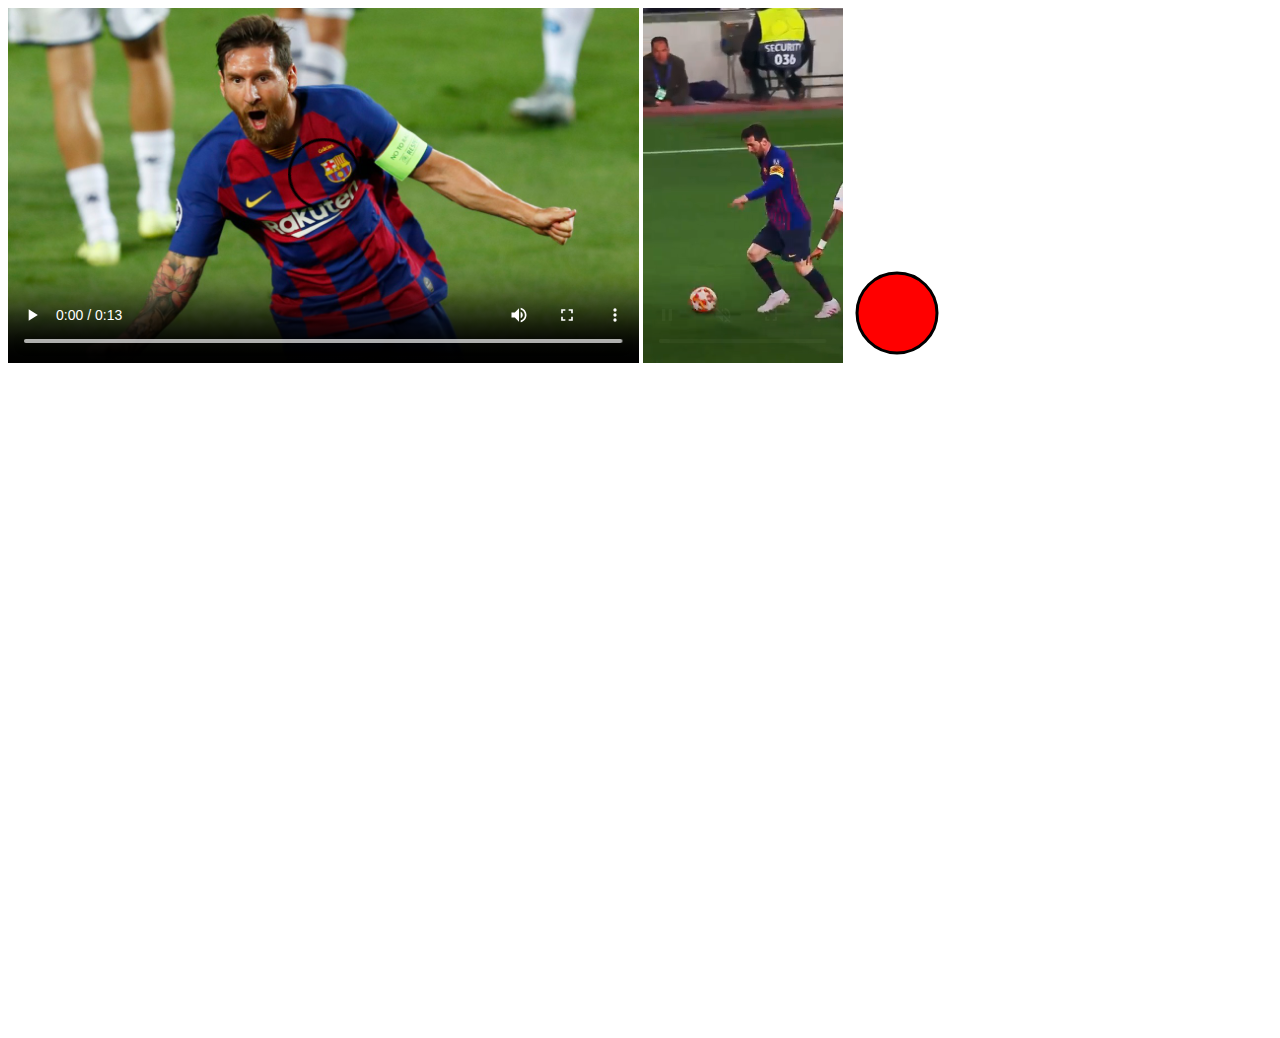
<file: Video 10/index.html>
<!DOCTYPE html>
<html lang="en">
<head>
    <meta charset="UTF-8">
    <meta name="viewport" content="width=device-width, initial-scale=1.0">
    <title>Document</title>
</head>
<body>
    <video src="videoplayback.mp4" height="355" controls poster="Lionel-Messi-Barcelona-Champions-League.jpg"> </video>
    <video src="videoplayback.mp4" height="355" controls autoplay loop muted> </video>

    <svg width="100" height="100">
        <circle cx="50" cy="50" r="40" stroke="black" stroke-width="3" fill="red" />
    </svg>

    <iframe src="https://messi.com/" frameborder="0" height="322" width="322"></iframe>
    <br><br>
    <iframe width="560" height="315" src="https://www.youtube.com/embed/ZmKy_fnRM_E?si=b7A45BWPfg0H2dpm" title="YouTube video player" frameborder="0" allow="accelerometer; autoplay; clipboard-write; encrypted-media; gyroscope; picture-in-picture; web-share" referrerpolicy="strict-origin-when-cross-origin" allowfullscreen></iframe>


</body>
</html>
</file>
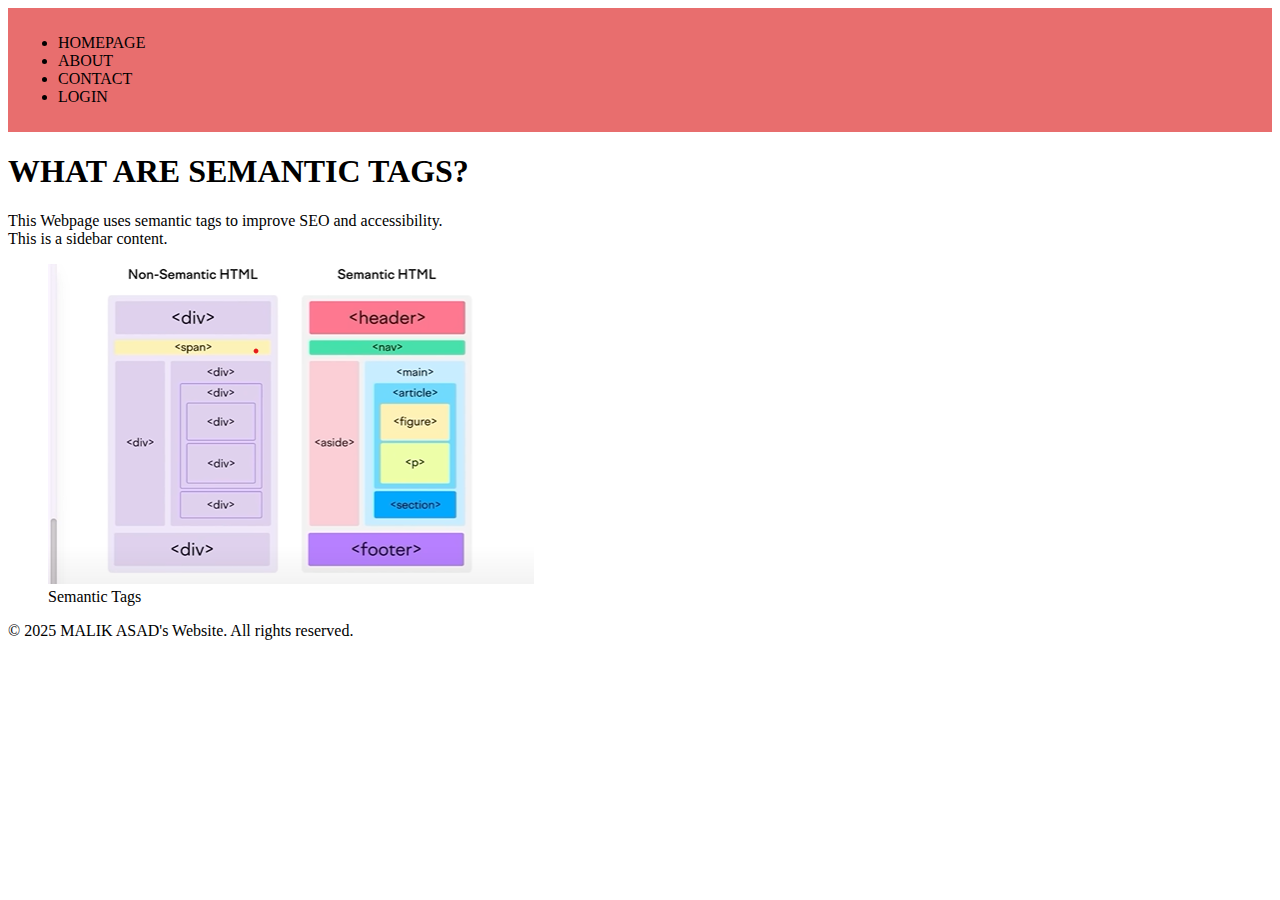
<file: Video 11/index.html>
<!DOCTYPE html>
<html lang="en">
<head>
    <meta charset="UTF-8">
    <meta name="viewport" content="width=device-width, initial-scale=1.0">
    <title>SEMANTIC TAGS</title>
    <link rel="stylesheet" href="style.css">
</head>
<body>
    <header>
        <nav>
            <ul>
                <li>HOMEPAGE</li>
                <li>ABOUT</li>
                <li>CONTACT</li>
                <li>LOGIN</li>
            </ul>
        </nav>
    </header>

    <main>
        <H1>
            WHAT ARE SEMANTIC TAGS?
        </H1>
        <article> This Webpage uses semantic tags to improve SEO and accessibility.</article>
        <aside> This is a sidebar content.</aside> 
        <figure>
            <img src="Semantic Tags.png" alt="It describes semantic tags">
            <figcaption>Semantic Tags</figcaption>
        </figure>
    </main>
    <footer>
        <p>&copy; 2025 MALIK ASAD's Website.
        
            All rights reserved.
        </p>
        
    </footer>
</body>
</html>
</file>
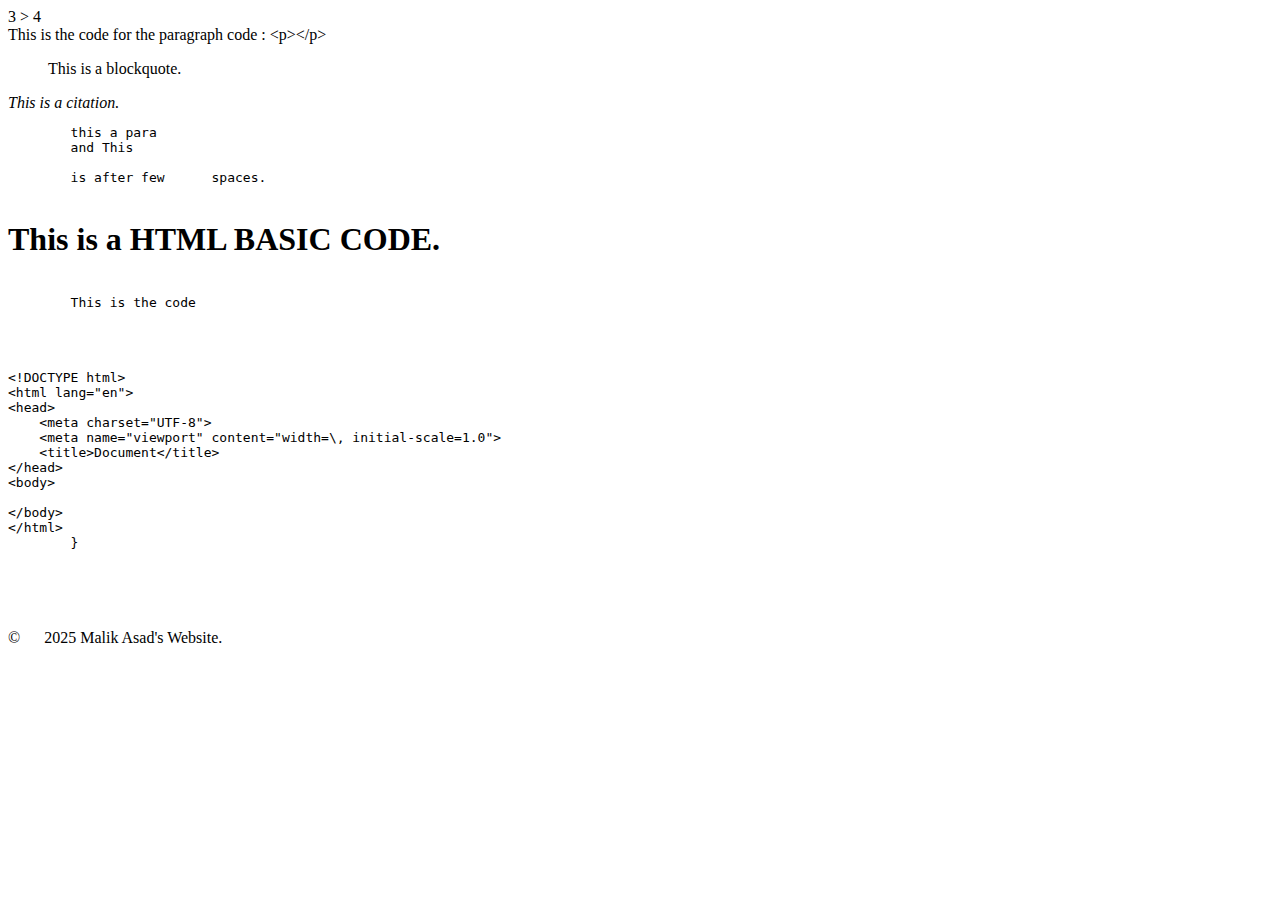
<file: Video 13/index.html>
<!DOCTYPE html>
<html lang="en">
<head>
    <meta charset="UTF-8">
    <meta name="viewport" content="width=3, initial-scale=1.0">
    <title>Document</title>
</head>
<body>
    3 > 4
    <br>
    This is the code for the paragraph code : &lt;p&gt;&lt;/p&gt;
    <blockquote>
        This is a blockquote.
    </blockquote>
    <cite> 
        This is a citation.
    </cite>
    <pre>
        this a para 
        and This

        is after few      spaces.
    </pre>
    <h1>This is a HTML BASIC CODE.</h1>
    <pre>
    <code>
        This is the code
        <br><br>
        
&LT;!DOCTYPE html&GT;
&LT;html lang="en"&GT;
&LT;head&GT;
    &LT;meta charset="UTF-8"&GT;
    &LT;meta name="viewport" content="width=\, initial-scale=1.0"&GT;
    &LT;title>Document&LT;/title&GT;
&LT;/head&GT;
&LT;body&GT;
    
&LT;/body&GT;
&LT;/html&GT;
        }
    </code>
    </pre> <br>
    <br>

    &copy; &nbsp; &nbsp;&nbsp;&nbsp;2025 Malik Asad's Website.
</body>
</html>
</file>
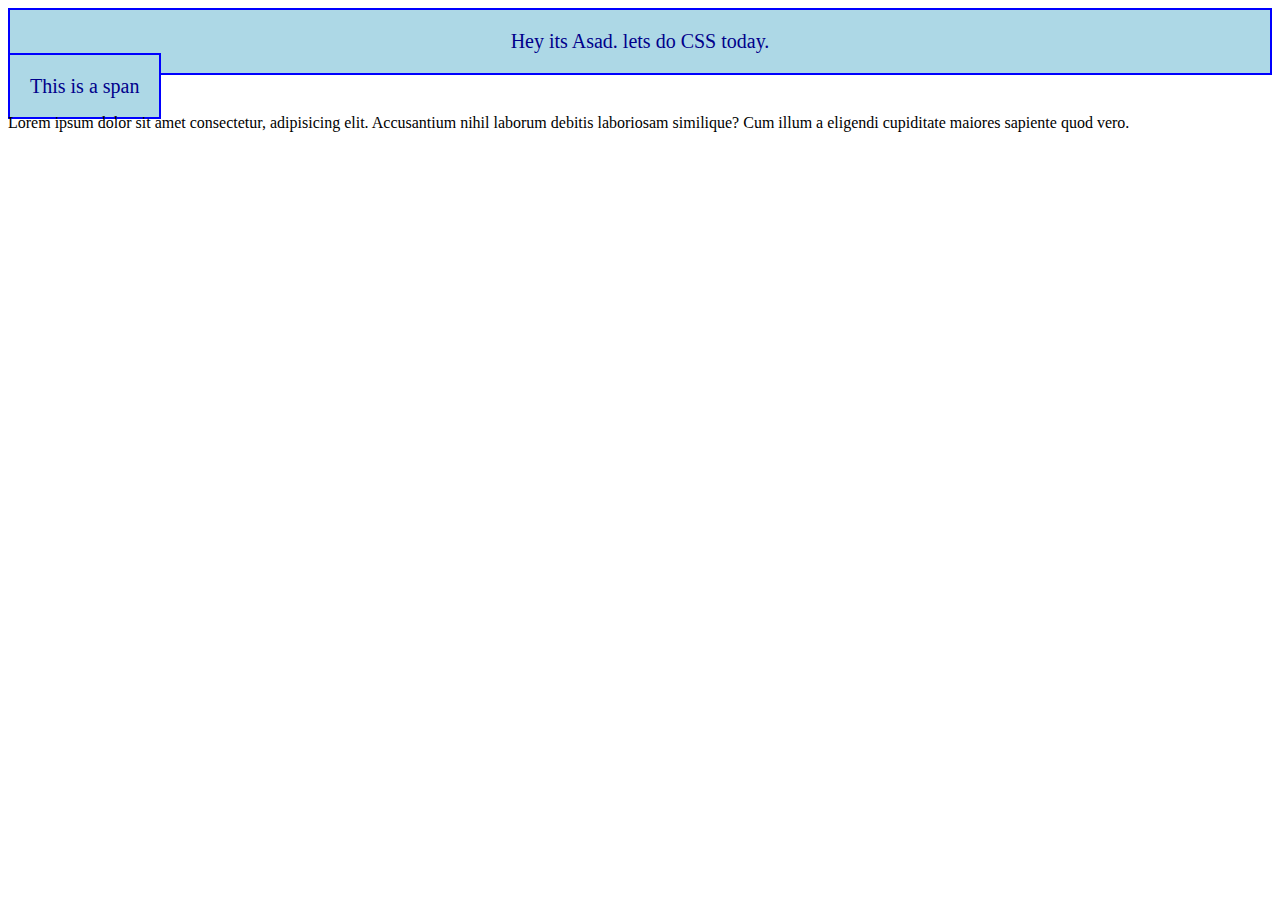
<file: Video 14/index.html>
<!DOCTYPE html>
<html lang="en">
<head>
    <meta charset="UTF-8">
    <meta name="viewport" content="width=device-width, initial-scale=1.0">
    <title>CSS</title>
    <style>
        div , span {
            background-color: lightblue;
            color: darkblue;
            font-size: 20px;
            padding: 20px; 
            border: 2px solid blue;
            text-align: center;
        }   
    </style>
</head>
<body>
<div> Hey its Asad.
    lets do CSS today.
</div>

<span> This is a span</span>
<p>Lorem ipsum dolor sit amet consectetur, adipisicing elit. Accusantium nihil laborum debitis laboriosam similique? Cum illum a eligendi cupiditate maiores sapiente quod vero.</p>
</body>
</html>
</file>
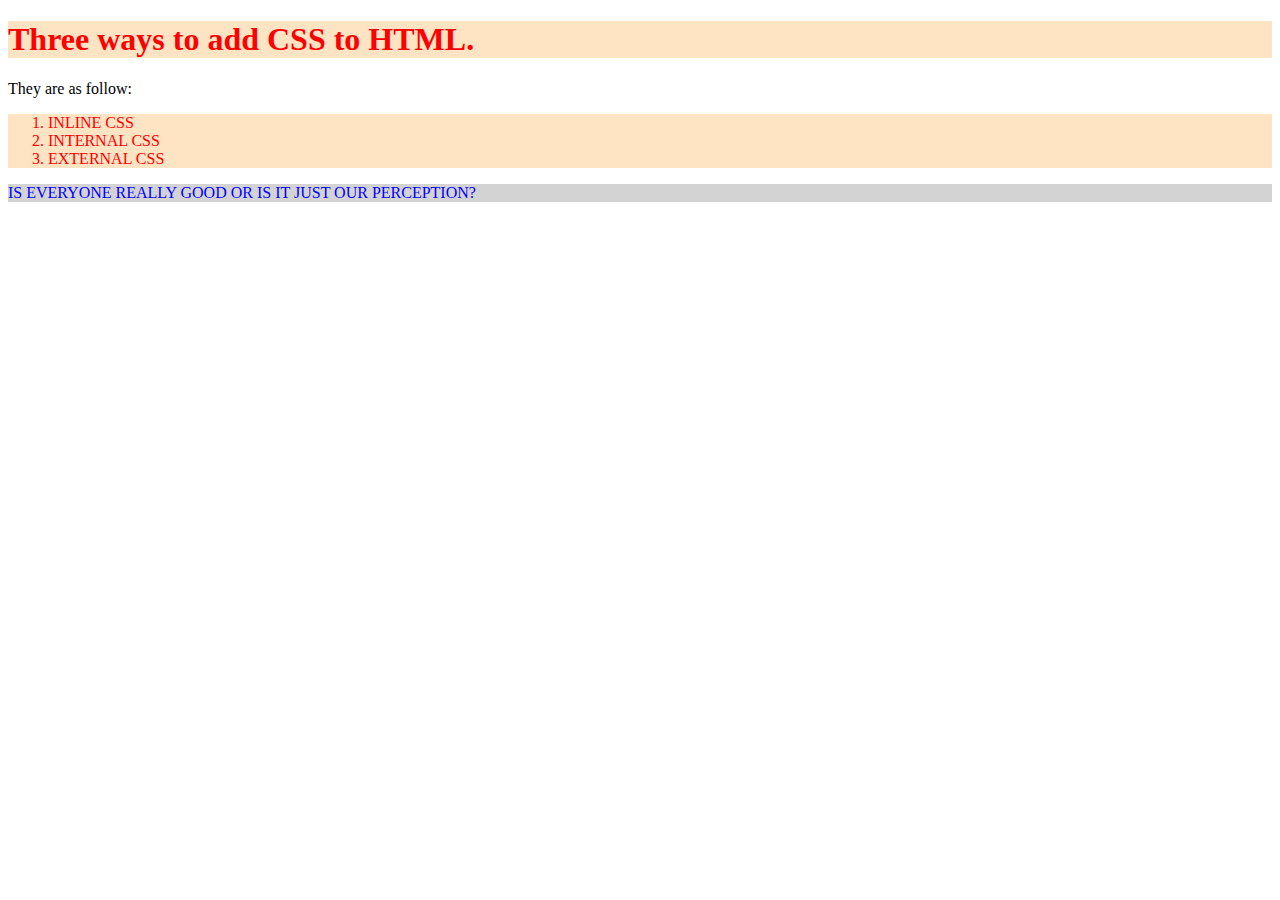
<file: Video 15/index.html>
<!DOCTYPE html>
<html lang="en">
<head>
    <meta charset="UTF-8">
    <meta name="viewport" content="width=device-width, initial-scale=1.0">
    <title>Document</title>
    <style>
        h1 {
            color: red;
            background-color: bisque;
        }
    </style>
    <link rel="stylesheet" href="style.css">
</head>
<body>
    <h1>Three ways to add CSS to HTML.</h1>
    <div> They are as follow: </div>
    <ol style="color: red; background-color: bisque;">
        <li> INLINE CSS </li>
        <li> INTERNAL CSS </li>
        <li> EXTERNAL CSS </li>
    </ol>
    <P> IS EVERYONE REALLY GOOD OR IS IT JUST OUR PERCEPTION?</P>
</body>
</html>
</file>
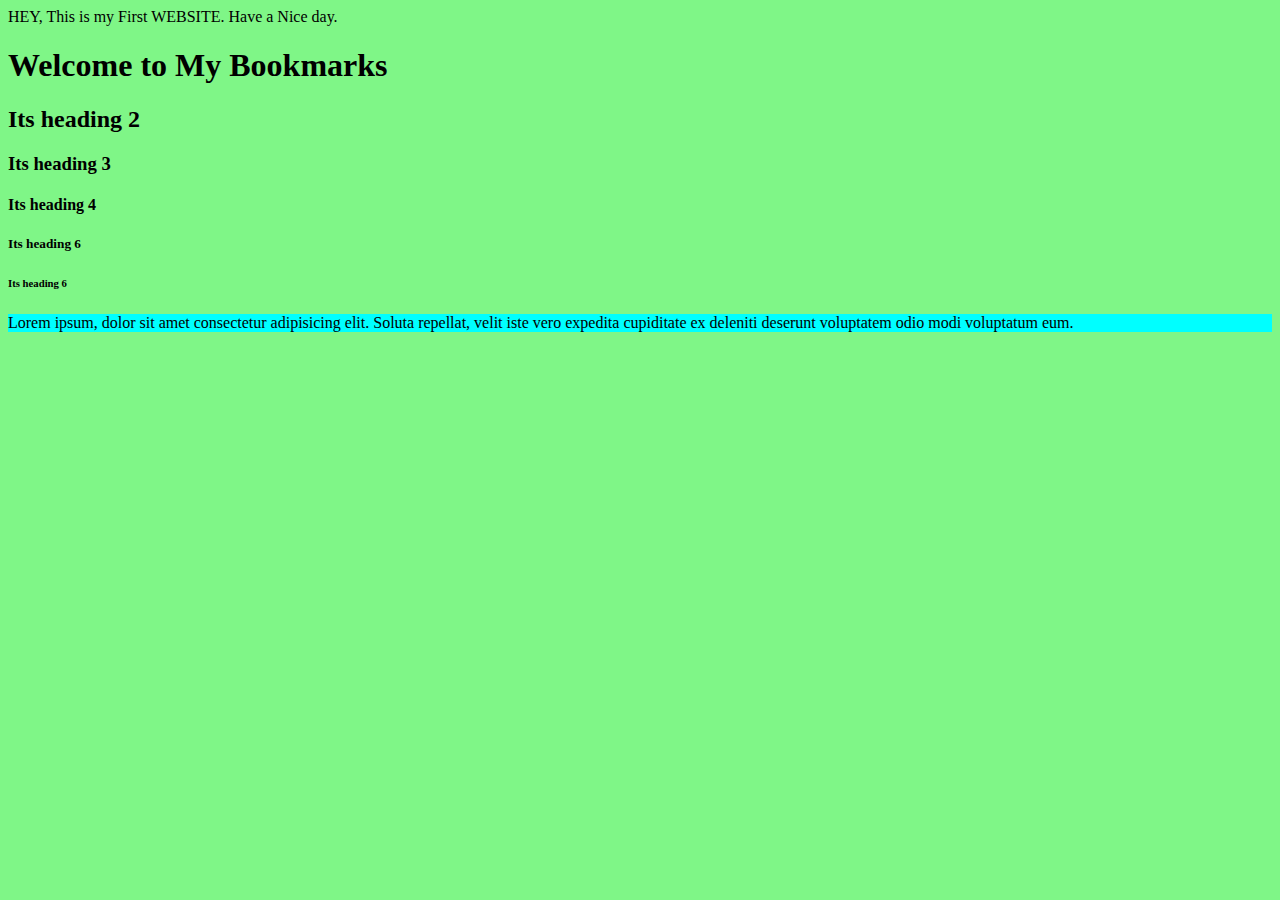
<file: Video 3/index.html>
<!DOCTYPE html>
<html lang="en">
<head>
    <meta charset="UTF-8">
    <meta name="viewport" content="width=, initial-scale=1.0">
    <title>MY Bookmarks - MALIK ASAD </title>
    <link rel="stylesheet" href="style.css">
</head>
<body>
    HEY, This is my First WEBSITE.
    Have a Nice day.
    <h1>Welcome to My Bookmarks</h1>
    <H2>Its heading 2 </H2>
    <H3>Its heading 3 </H3>
    <H4>Its heading 4 </H4>
    <H5>Its heading 6 </H5>
    <H6>Its heading 6 </H6>

    <p style="background-color: aqua; color: black;"> Lorem ipsum, dolor sit amet consectetur adipisicing elit. Soluta repellat, velit iste vero expedita cupiditate ex deleniti deserunt voluptatem odio modi voluptatum eum.</p>
    

    <script src="script.js"></script>
</body>
</html>
</file>
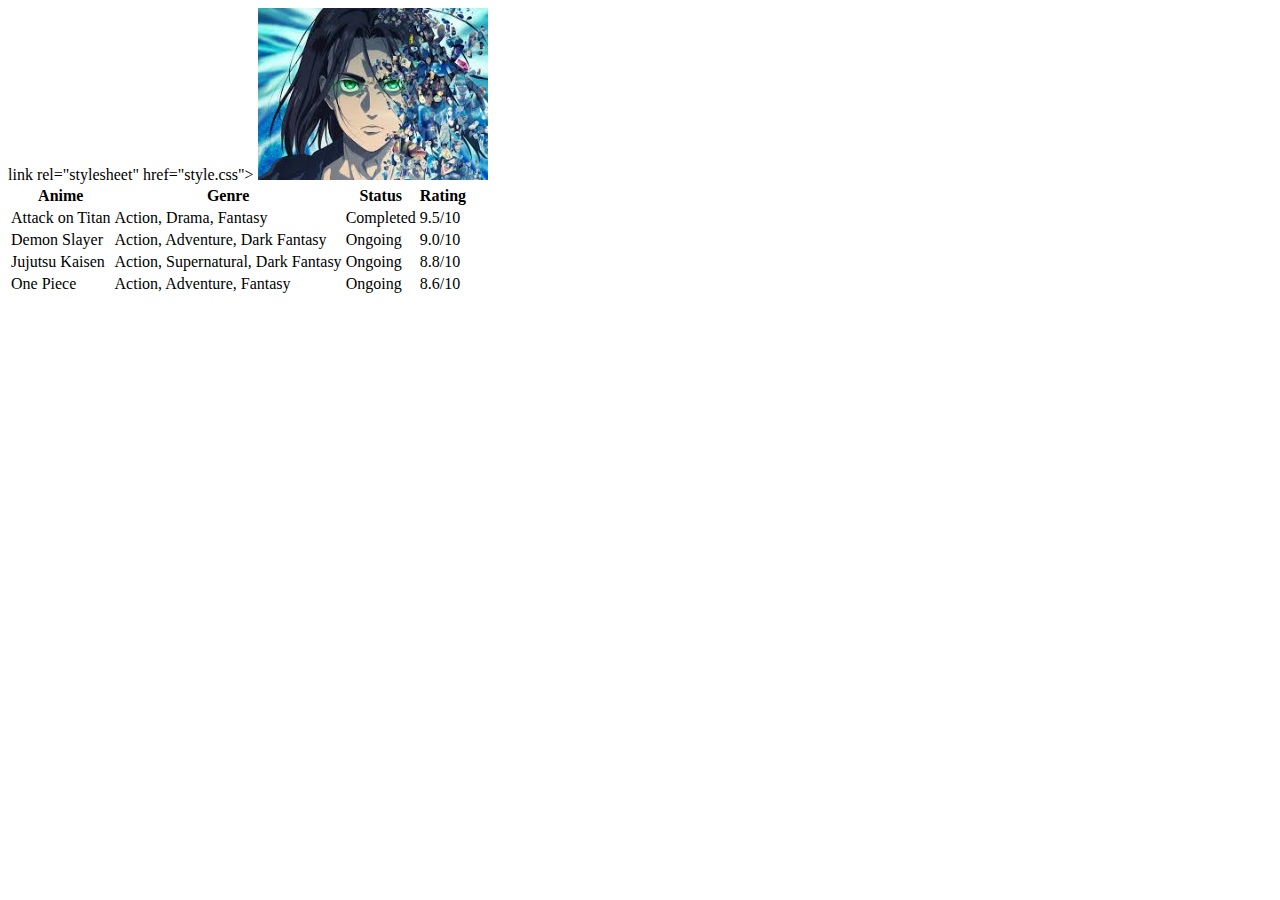
<file: Video 5/index.html>
<!DOCTYPE html>
<html lang="en">
<head>
    <meta charset="UTF-8">
    <meta name="viewport" content="width=device-width, initial-scale=1.0">
    <title>Document</title>
    link rel="stylesheet" href="style.css">
</head>
<body>
    <img width="230" src="images (1).jpg" alt="AOT PIC">
 
  <table>
    <tr> 
        <TH> Anime </TH>
        <TH> Genre </TH>
        <TH> Status </TH>
        <TH> Rating </TH>
     </tr>    

    <tr> 
        <td> Attack on Titan </td>
        <td> Action, Drama, Fantasy </td>
        <td> Completed </td>
        <td> 9.5/10 </td>
    </tr>
    <tr> 
        <td> Demon Slayer </td>
        <td> Action, Adventure, Dark Fantasy </td>
        <td> Ongoing </td>
        <td> 9.0/10 </td>
    </tr>
    <tr> 
        <td> Jujutsu Kaisen </td>
        <td> Action, Supernatural, Dark Fantasy </td>
        <td> Ongoing </td>
        <td> 8.8/10 </td>
    </tr>
    <tr> 
        <td rowspan="2"> One Piece </td>
        <td colspan="1"> Action, Adventure, Fantasy </td>
        <td> Ongoing </td>
        <td> 8.6/10 </td>
  </table>

</body>
</html>
</file>
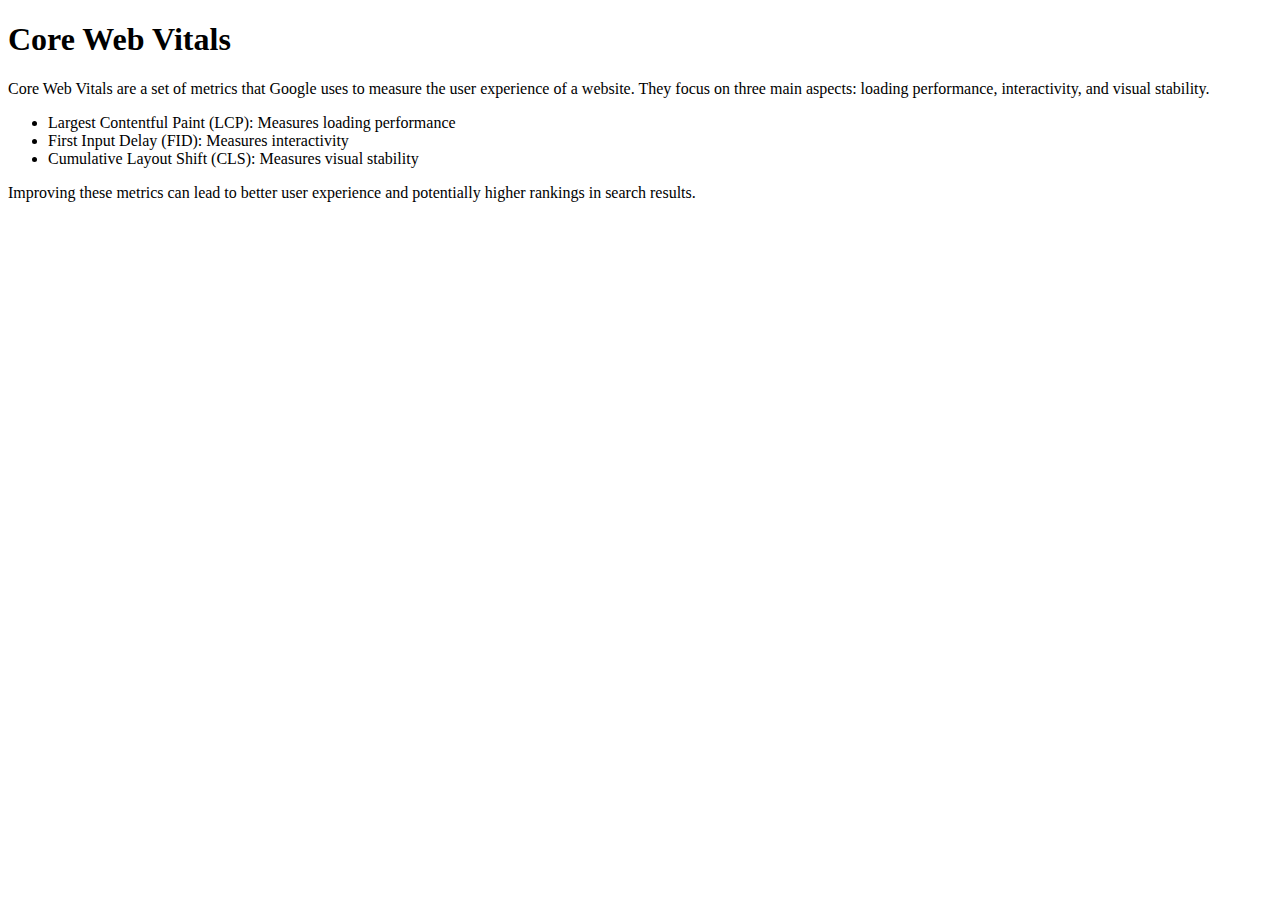
<file: Video 6/index.html>
<!DOCTYPE html>
<html lang="en">
<head>
    <meta charset="UTF-8">
    <meta name="viewport" content="width=device-width, initial-scale=1.0">
    <meta name="description" content="Learn about Core Web Vitals, a set of metrics that measure the user experience of a website.">
    <title>Core Web Vitals </title>
</head>
<body>
    <h1>Core Web Vitals</h1>
    <p>Core Web Vitals are a set of metrics that Google uses to measure the user experience of a website. They focus on three main aspects: loading performance, interactivity, and visual stability.</p>
    <ul>
        <li>Largest Contentful Paint (LCP): Measures loading performance</li>
        <li>First Input Delay (FID): Measures interactivity</li>
        <li>Cumulative Layout Shift (CLS): Measures visual stability</li>
    </ul>
    </p>
    <p>Improving these metrics can lead to better user experience and potentially higher rankings in search results.</p>
</body>
</html>
</file>
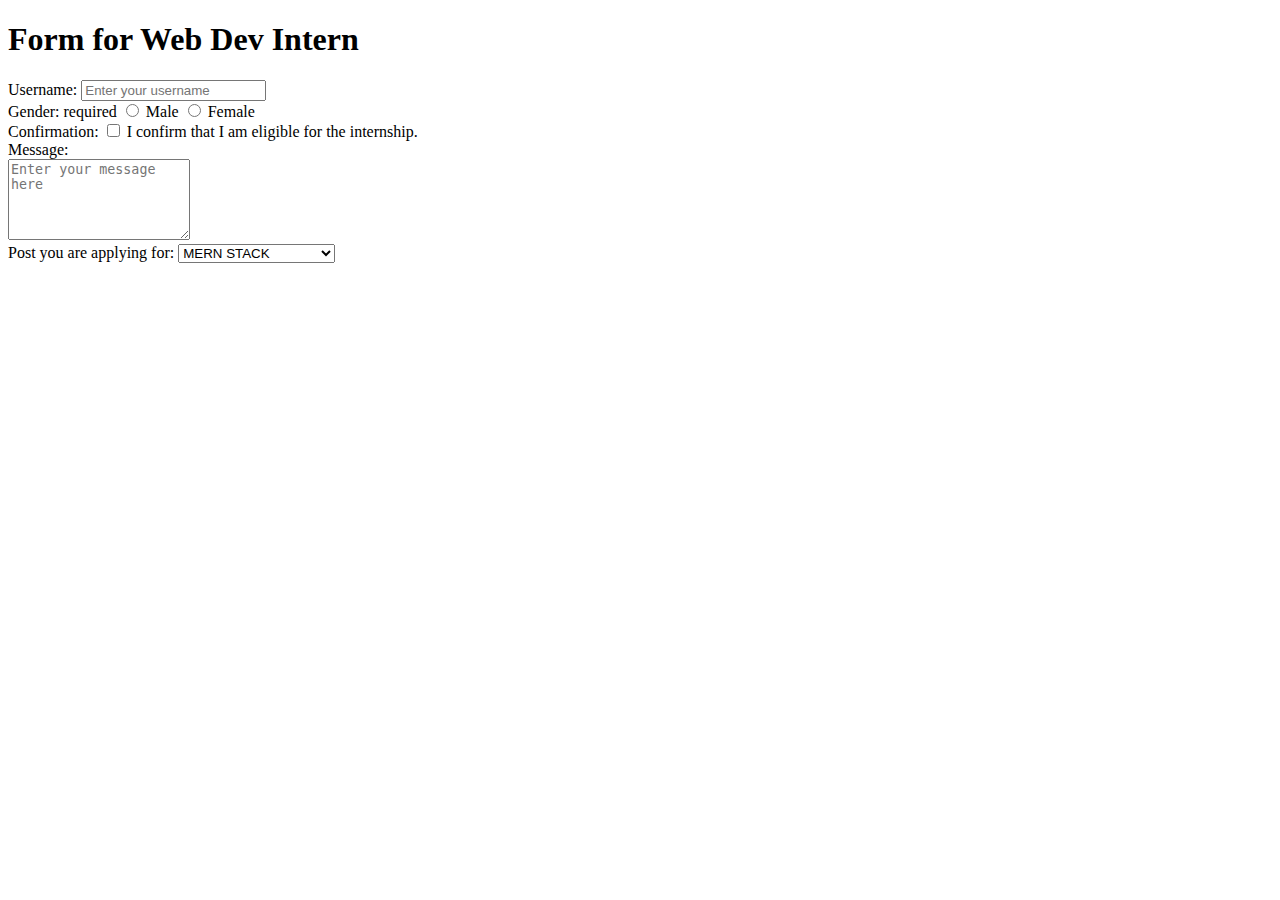
<file: video 7/index.html>
<!DOCTYPE html>
<html lang="en">
  <head>
    <meta charset="UTF-8" />
    <meta name="viewport" content="width=device-width, initial-scale=1.0" />
    <title>FORMS lets learn them.</title>
  </head>
  <body>
    <form action="post">
      <div>
        <h1>Form for Web Dev Intern</h1>
        <label for="username">Username:</label>
        <input
          type="text" required
          id="username"
          name="username"
          placeholder="Enter your username"
        />
      </div>
      <div>
        <label for="gender"> Gender:</label> required
        <input type="radio" id="gender" name="gender" value="male" /> Male
        <input type="radio" id="gender" name="gender" value="female" /> Female
      </div>
      <div>
        <label for="confirmation">Confirmation:</label>
        <input
          type="checkbox"
          id="confirmation"
          name="confirmation"
          value="yes"
        />
        I confirm that I am eligible for the internship.
      </div>
      <div>
        <label for="message">Message:</label>
        <br>
        <textarea name="message" id="message" 
        rows=5 cols="20" placeholder="Enter your message here"
        ></textarea>
      </div>
      <div>
        <label for="options">Post you are applying for:</label>
        <select name="options" id="options">
          <option value="MERN STACK">MERN STACK</option>
          <option value="MEAN STACK">MEAN STACK</option>
          <option value="GRAPHIC DESIGNER">GRAPHIC DESIGNER</option>
        </select>
      </div>
      
    </form>
  </body>
</html>
</file>
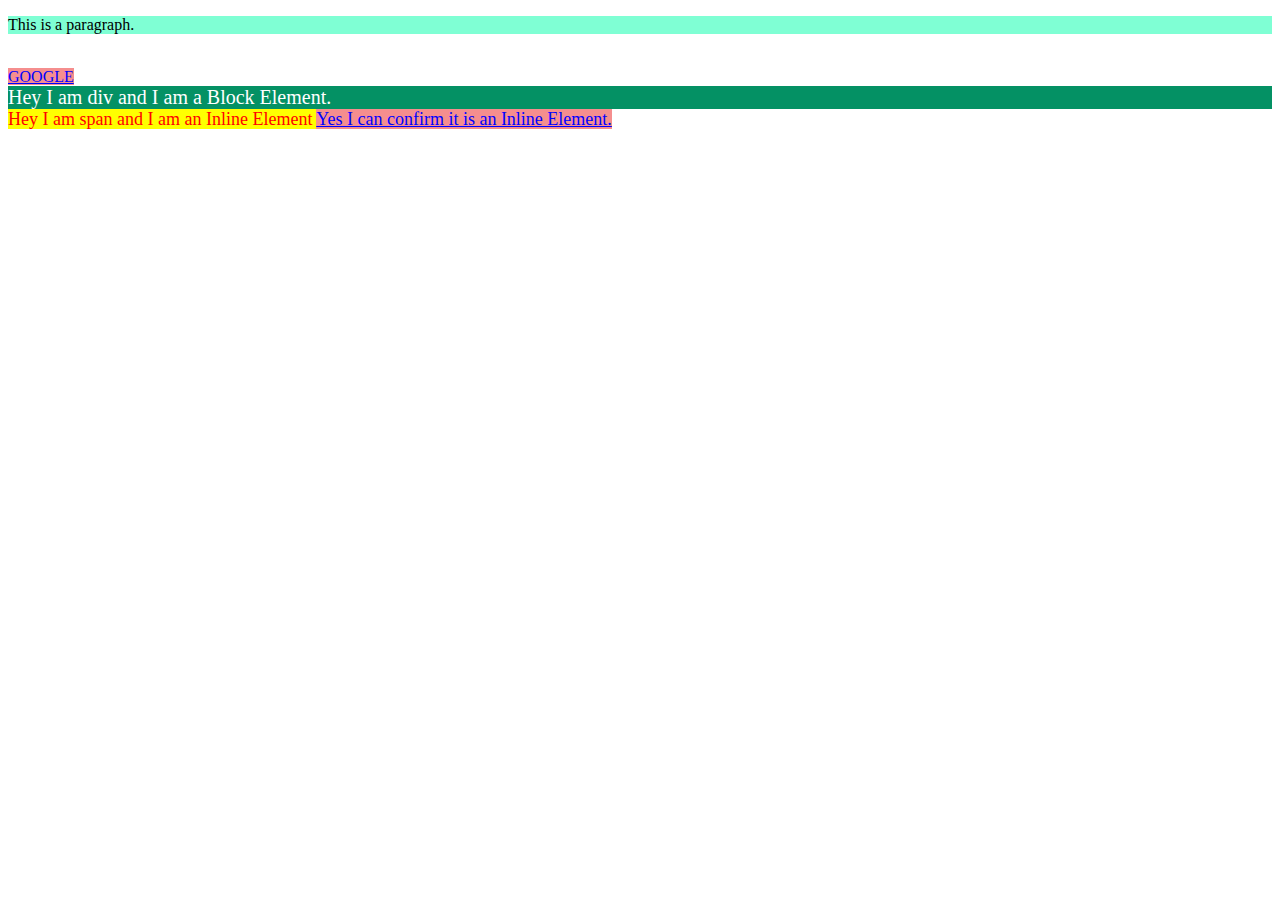
<file: Video 8/index.html>
<!DOCTYPE html>
<html lang="en">
<head>
    <meta charset="UTF-8">
    <meta name="viewport" content="width=device-width, initial-scale=1.0">
    <title>Inline And Block Elements</title>
    <link rel="stylesheet" href="style.css ">
</head>
<body>
    <p>This is a paragraph.</p>
    <br>
    <a href="https://www.google.com">GOOGLE</a>
    <div> Hey I am div and I am a Block Element.</div>
    <span> Hey I am span and I am an Inline Element <a href="">Yes I can confirm it is an Inline Element.</a></span>
</body>
</html>
</file>
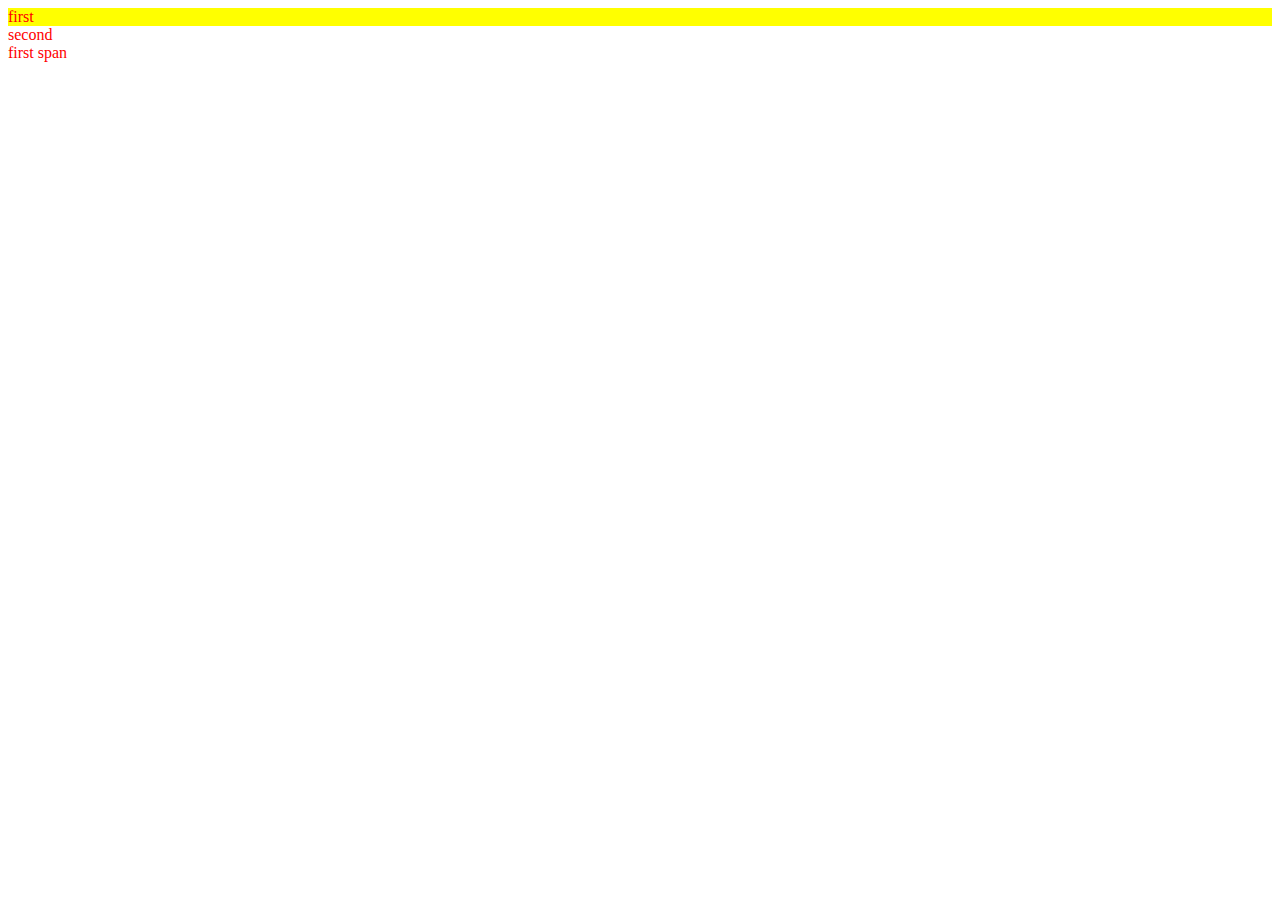
<file: Video 9/index.html>
<!DOCTYPE html>
<html lang="en">
<head>
    <meta charset="UTF-8">
    <meta name="viewport" content="width=device-width, initial-scale=1.0">
    <title>ID and Classes in HTML </title>
    <link rel="stylesheet" href="style.css">
</head>
<body>
    <div id="1st div" class="red bg-yellow"> first </div>
    <div id="2nd div" class="red"> second </div>
    <span class="red" id="1st span"> first span </span>
</body>
</html>
</file>
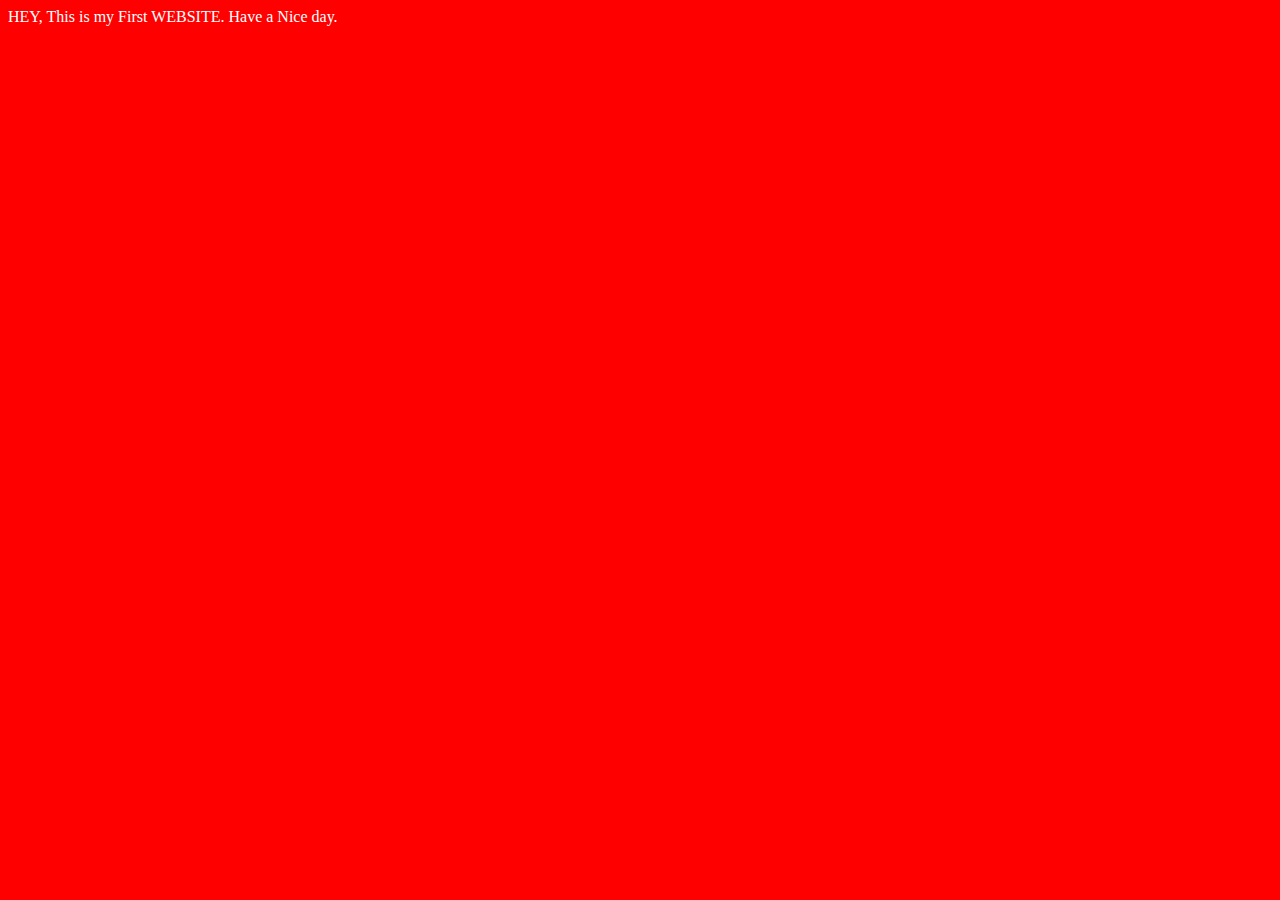
<file: .github/workflows/index.html>
<!DOCTYPE html>
<html lang="en">
<head>
    <meta charset="UTF-8">
    <meta name="viewport" content="width=, initial-scale=1.0">
    <title>MALIK ASAD'S FIRST WEBSITE.</title>
    <link rel="stylesheet" href="style.css">
</head>
<body>
    HEY, This is my First WEBSITE.
    Have a Nice day.
    <script src="script.js"></script>
</body>
</html>
</file>
<file: Video 11/style.css>
nav{display: flex;
  justify-content: space-between;
  align-items: center;
  background-color: #e86e6e;
  padding: 10px;
}
</file>
<file: Video 15/style.css>
p{
    color: blue;
    background-color: lightgray;
}
</file>
<file: Video 3/style.css>
body{
    background-color: rgb(127, 246, 135);
    color: black;
}
</file>
<file: Video 8/style.css>
p {
    color: black;
    background-color: aquamarine;
    font-size: 16px;
}
 div {
    color: white;
    background-color: rgb(4, 145, 100);
    font-size: 20px;
}
a {
    color: blue;
    background-color: rgb(245, 142, 142);
}

span {
    color: red;
    background-color: rgb(255, 255, 0);
    font-size: 18px;
}
</file>
<file: Video 9/style.css>
.red{
    color: red;
}
.bg-yellow{
    background-color: yellow;
}
#1st div{
    border: 1px solid black;
}
#2nd div{
    border: 2px solid black;
}
#1st span{
    border: 1px dashed black;
}
</file>
<file: .github/workflows/style.css>
body{
    background-color: red;
    color: white;
}
</file>
